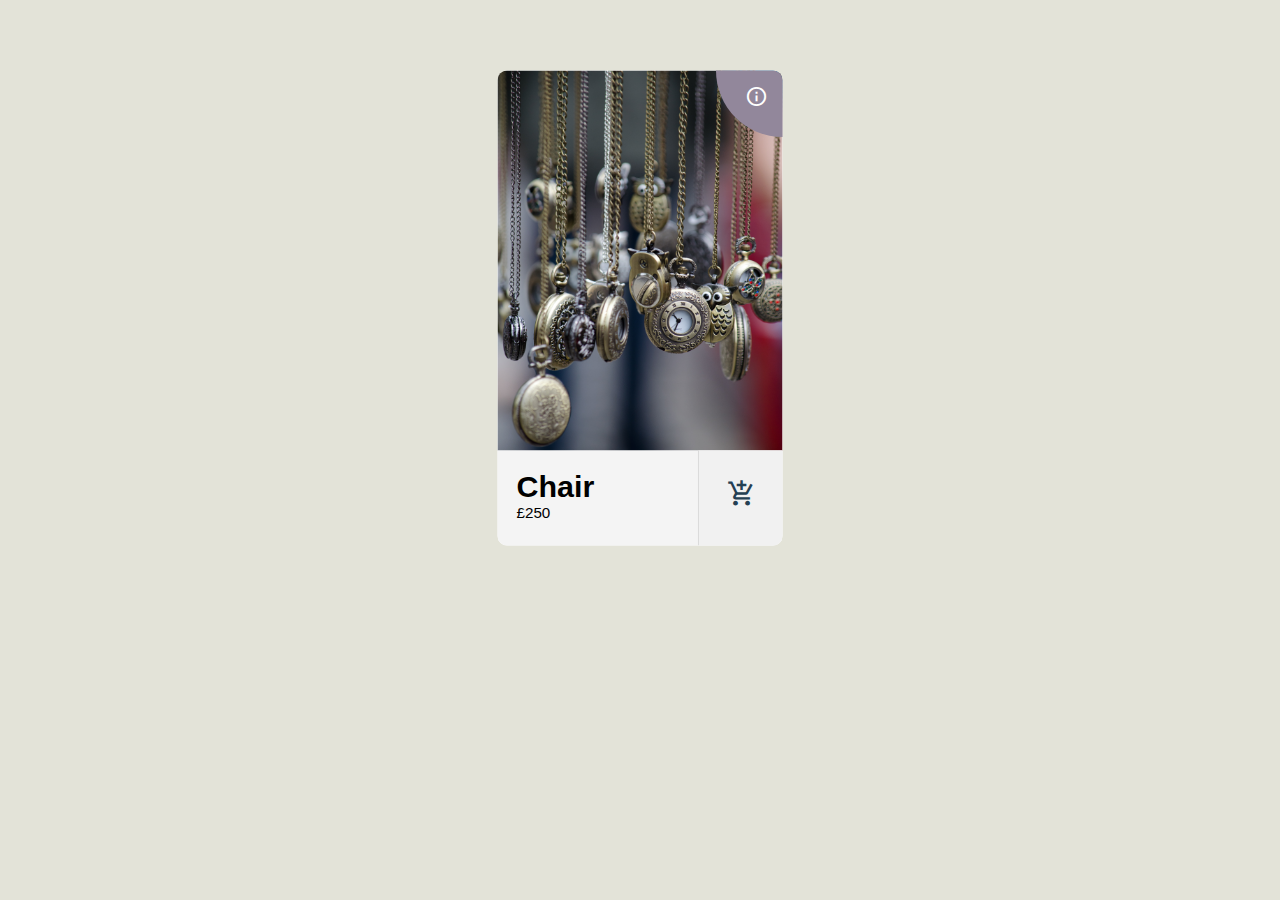
<file: user/archives/product-card/index.html>
<!DOCTYPE html>
<html lang="en" >
<head>
  <meta charset="UTF-8">
  <meta name="viewport" content="width=device-width, initial-scale=1.0">
  <title>CodePen - Product card</title>
  <link href="https://fonts.googleapis.com/icon?family=Material+Icons" rel="stylesheet">
  <link rel="stylesheet" href="./style.css">

</head>
<body>
<!-- partial:index.partial.html -->
<div class="wrapper">
  <div class="container">
    <div class="top"></div>
    <div class="bottom">
      <div class="left">
        <div class="details">
          <h1>Chair</h1>
          <p>£250</p>
        </div>
        <div class="buy"><i class="material-icons">add_shopping_cart</i></div>
      </div>
      <div class="right">
        <div class="done"><i class="material-icons">done</i></div>
        <div class="details">
          <h1>Chair</h1>
          <p>Added to your cart</p>
        </div>
        <div class="remove"><i class="material-icons">clear</i></div>
      </div>
    </div>
  </div>
  <div class="inside">
    <div class="icon"><i class="material-icons">info_outline</i></div>
    <div class="contents">
      <table>
        <tr>
          <th>Width</th>
          <th>Height</th>
        </tr>
        <tr>
          <td>3000mm</td>
          <td>4000mm</td>
        </tr>
        <tr>
          <th>Something</th>
          <th>Something</th>
        </tr>
        <tr>
          <td>200mm</td>
          <td>200mm</td>
        </tr>
        <tr>
          <th>Something</th>
          <th>Something</th>
        </tr>
        <tr>
          <td>200mm</td>
          <td>200mm</td>
        </tr>
        <tr>
          <th>Something</th>
          <th>Something</th>
        </tr>
        <tr>
          <td>200mm</td>
          <td>200mm</td>
        </tr>
      </table>
    </div>
  </div>
</div>
<!-- partial -->
  <script src='https://code.jquery.com/jquery-2.2.4.min.js'></script>
  <script  src="./script.js"></script>

</body>
</html>
</file>
<file: user/archives/product-card/style.css>
html, body {
  background: #E3E3D8;
  font-family: sans-serif;
  padding: 25px;
}

.wrapper {
  width: 300px;
  height: 500px;
  background: white;
  margin: auto;
  position: relative;
  overflow: hidden;
  border-radius: 10px 10px 10px 10px;
  box-shadow: 0;
  transform: scale(0.95);
  transition: box-shadow 0.5s, transform 0.5s;
}
.wrapper:hover {
  transform: scale(1);
  box-shadow: 5px 20px 30px rgba(0, 0, 0, 0.2);
  cursor : zoom-in ;
}
.wrapper .container {
  width: 100%;
  height: 100%;
}
.wrapper .container .top {
  height: 80%;
  width: 100%;
  /* background: url(https://s-media-cache-ak0.pinimg.com/736x/49/80/6f/49806f3f1c7483093855ebca1b8ae2c4.jpg) no-repeat center center; */
  background:url(../m-watch1.jpg);
  -webkit-background-size: 100%;
  -moz-background-size: 100%;
  -o-background-size: 100%;
  background-size: 100%;
}
.wrapper .container .bottom {
  width: 200%;
  height: 20%;
  transition: transform 0.5s;
}
.wrapper .container .bottom.clicked {
  transform: translateX(-50%);
}
.wrapper .container .bottom h1 {
  margin: 0;
  padding: 0;
}
.wrapper .container .bottom p {
  margin: 0;
  padding: 0;
}
.wrapper .container .bottom .left {
  height: 100%;
  width: 50%;
  background: #f4f4f4;
  position: relative;
  float: left;
}
.wrapper .container .bottom .left .details {
  padding: 20px;
  float: left;
  width: calc(70% - 40px);
}
.wrapper .container .bottom .left .buy {
  float: right;
  width: calc(30% - 2px);
  height: 100%;
  background: #f1f1f1;
  transition: background 0.5s;
  border-left: solid thin rgba(0, 0, 0, 0.1);
}
.wrapper .container .bottom .left .buy i {
  font-size: 30px;
  padding: 30px;
  color: #254053;
  transition: transform 0.5s;
}
.wrapper .container .bottom .left .buy:hover {
  background: #A6CDDE;
}
.wrapper .container .bottom .left .buy:hover i {
  transform: translateY(5px);
  color: #00394B;
}
.wrapper .container .bottom .right {
  width: 50%;
  background: #A6CDDE;
  color: white;
  float: right;
  height: 200%;
  overflow: hidden;
}
.wrapper .container .bottom .right .details {
  padding: 20px;
  float: right;
  width: calc(70% - 40px);
}
.wrapper .container .bottom .right .done {
  width: calc(30% - 2px);
  float: left;
  transition: transform 0.5s;
  border-right: solid thin rgba(255, 255, 255, 0.3);
  height: 50%;
}
.wrapper .container .bottom .right .done i {
  font-size: 30px;
  padding: 30px;
  color: white;
}
.wrapper .container .bottom .right .remove {
  width: calc(30% - 1px);
  clear: both;
  border-right: solid thin rgba(255, 255, 255, 0.3);
  height: 50%;
  background: #BC3B59;
  transition: transform 0.5s, background 0.5s;
}
.wrapper .container .bottom .right .remove:hover {
  background: #9B2847;
}
.wrapper .container .bottom .right .remove:hover i {
  transform: translateY(5px);
}
.wrapper .container .bottom .right .remove i {
  transition: transform 0.5s;
  font-size: 30px;
  padding: 30px;
  color: white;
}
.wrapper .container .bottom .right:hover .remove, .wrapper .container .bottom .right:hover .done {
  transform: translateY(-100%);
}
.wrapper .inside {
  z-index: 9;
  background: #92879B;
  width: 140px;
  height: 140px;
  position: absolute;
  top: -70px;
  right: -70px;
  border-radius: 0px 0px 200px 200px;
  transition: all 0.5s, border-radius 2s, top 1s;
  overflow: hidden;
}
.wrapper .inside .icon {
  position: absolute;
  right: 85px;
  top: 85px;
  color: white;
  opacity: 1;
}
.wrapper .inside:hover {
  width: 100%;
  right: 0;
  top: 0;
  border-radius: 0;
  height: 80%;
}
.wrapper .inside:hover .icon {
  opacity: 0;
  right: 15px;
  top: 15px;
}
.wrapper .inside:hover .contents {
  opacity: 1;
  transform: scale(1);
  transform: translateY(0);
}
.wrapper .inside .contents {
  padding: 5%;
  opacity: 0;
  transform: scale(0.5);
  transform: translateY(-200%);
  transition: opacity 0.2s, transform 0.8s;
}
.wrapper .inside .contents table {
  text-align: left;
  width: 100%;
}
.wrapper .inside .contents h1, .wrapper .inside .contents p, .wrapper .inside .contents table {
  color: white;
}
.wrapper .inside .contents p {
  font-size: 13px;
}
</file>
